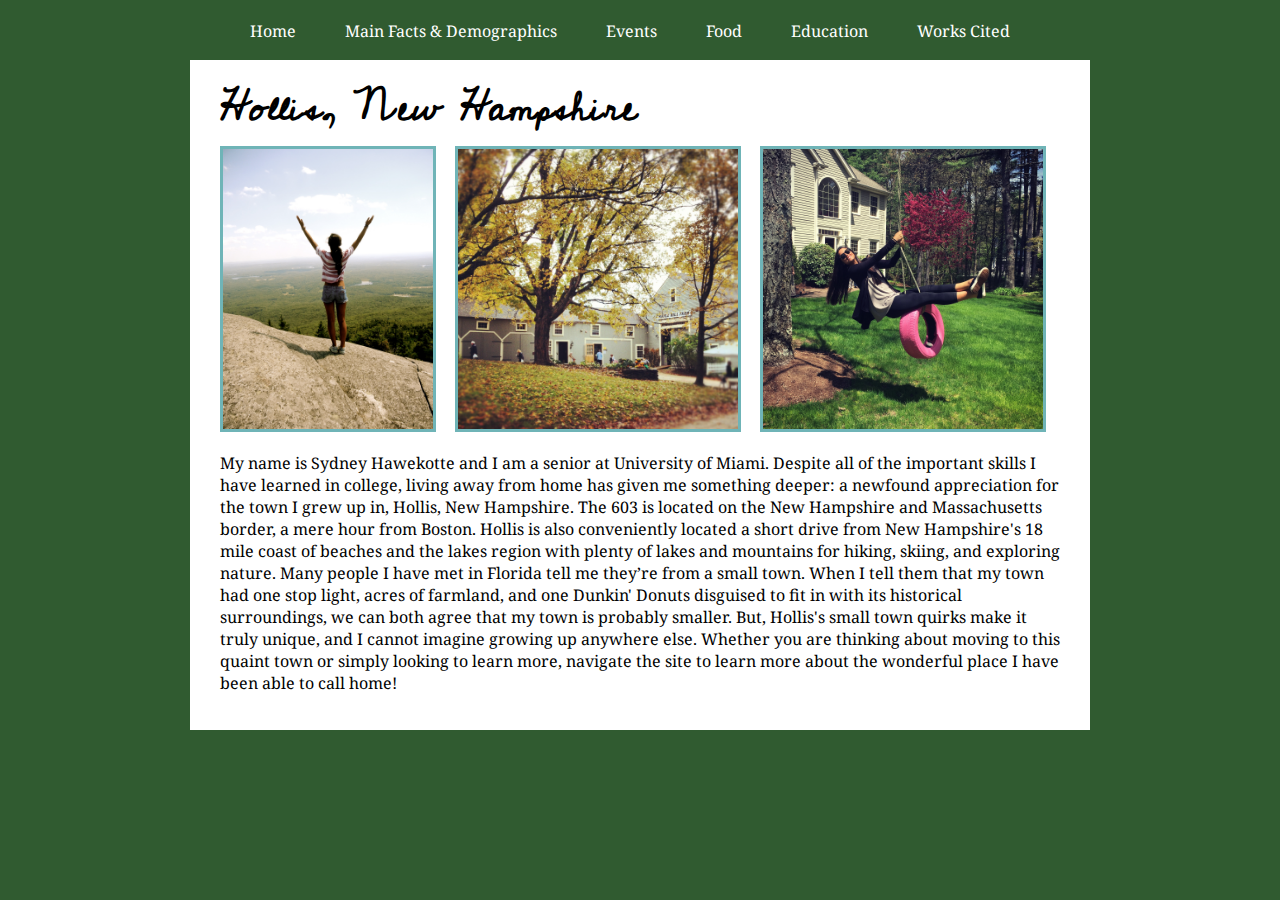
<file: index.html>
<!DOCTYPE html>
<html lang="en">

<head>
  <meta charset="utf-8">
  <title>Hollis, New Hampshire</title>
  <link href="style/style.css" rel="stylesheet"/>
</head>

<body>
  <div id="container">

<header>
  <nav>
    <ul>
      <li>Home</li>
      <li><a href="facts.html">Main Facts &amp; Demographics</a></li>
      <li><a href="events.html">Events</a></li>
      <li><a href="food.html">Food</a></li>
      <li><a href="education.html">Education</a></li>
      <li><a href="sources.html">Works Cited</a></li>
    </ul>
  </nav>
</header>

<main>
  <h1>Hollis, New Hampshire</h1>

  <img src="img/mountain.jpg" alt="Mt. Manadnock hiking" id="hiking"/>
  <img src="img/beaver-brook.jpg" alt="Beaver Brook" id="beaver-brook"/>
  <img src="img/sydney.jpg" alt="Sydney Hawekotte"/>

  <p>My name is Sydney Hawekotte and I am a senior at University of Miami. Despite all of the important skills I have learned in college, living away from home has given me something deeper: a newfound appreciation for the town I grew up in, Hollis, New Hampshire. The 603 is located on the New Hampshire and Massachusetts border, a mere hour from Boston. Hollis is also conveniently located a short drive from New Hampshire's 18 mile coast of beaches and the lakes region with plenty of lakes and mountains for hiking, skiing, and exploring nature. Many people I have met in Florida tell me they’re from a small town. When I tell them that my town had one stop light, acres of farmland, and one Dunkin' Donuts disguised to fit in with its historical surroundings, we can both agree that my town is probably smaller. But, Hollis's small town quirks make it truly unique, and I cannot imagine growing up anywhere else. Whether you are thinking about moving to this quaint town or simply looking to learn more, navigate the site to learn more about the wonderful place I have been able to call home!</p>


</main>


</div>
</body>
</html>
</file>
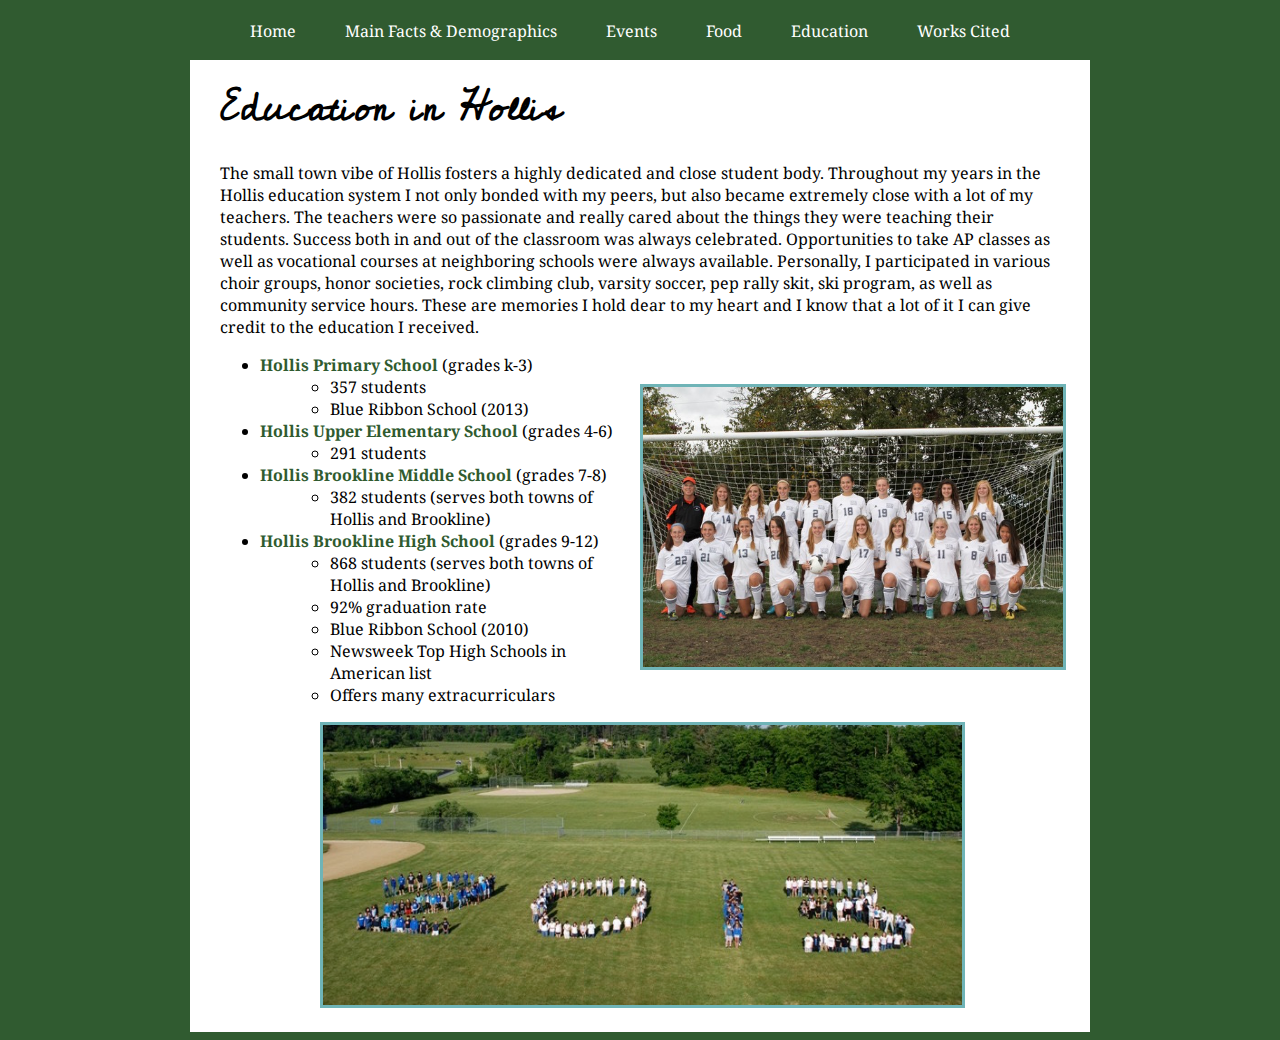
<file: education.html>
<!DOCTYPE html>
<html lang="en">

<head>
  <meta charset="utf-8">
  <title>Education in Hollis, NH</title>
  <link href="style/style.css" rel="stylesheet"/>
</head>

<body>
  <div id="container">

<header>
  <nav>
    <ul>
      <li><a href="index.html">Home</a></li>
      <li><a href="facts.html">Main Facts &amp; Demographics</a></li>
      <li><a href="events.html">Events</a></li>
      <li><a href="food.html">Food</a></li>
      <li>Education</li>
      <li><a href="sources.html">Works Cited</a></li>
    </ul>
  </nav>
</header>

<main>
  <h1>Education in Hollis</h1>
    <p>The small town vibe of Hollis fosters a highly dedicated and close student body. Throughout my years in the Hollis education system I not only bonded with my peers, but also became extremely close with a lot of my teachers. The teachers were so passionate and really cared about the things they were teaching their students. Success both in and out of the classroom was always celebrated. Opportunities to take AP classes as well as vocational courses at neighboring schools were always available. Personally, I participated in various choir groups, honor societies, rock climbing club, varsity soccer, pep rally skit, ski program, as well as community service hours. These are memories I hold dear to my heart and I know that a lot of it I can give credit to the education I received.</p>

<section id="education-facts">
  <ul>
    <li><strong>Hollis Primary School</strong> (grades k-3)
      <ul>
        <li>357 students</li>
        <li>Blue Ribbon School (2013)</li>
      </ul>
    </li>
    <li><strong>Hollis Upper Elementary School</strong> (grades 4-6)
      <ul>
        <li>291 students</li>
      </ul>
    </li>
    <li><strong>Hollis Brookline Middle School</strong> (grades 7-8)
      <ul>
        <li>382 students (serves both towns of Hollis and Brookline)</li>
      </ul>
    </li>
    <li><strong>Hollis Brookline High School</strong> (grades 9-12)
      <ul>
        <li>868 students (serves both towns of Hollis and Brookline)</li>
        <li>92% graduation rate</li>
        <li>Blue Ribbon School (2010)</li>
        <li>Newsweek Top High Schools in American list</li>
        <li>Offers many extracurriculars</li>
      </ul>
    </li>
  </ul>
</section>

<section>
  <article id="soccer">
    <img src="img/soccer.jpg" alt="HBHS Soccer Team"/>
  </article>

  <article id="class-photo">
    <img src="img/2013.jpg" alt="Class of 2103"/>
  </article>
</section>

</main>
</div>
</body>
</html>
</file>
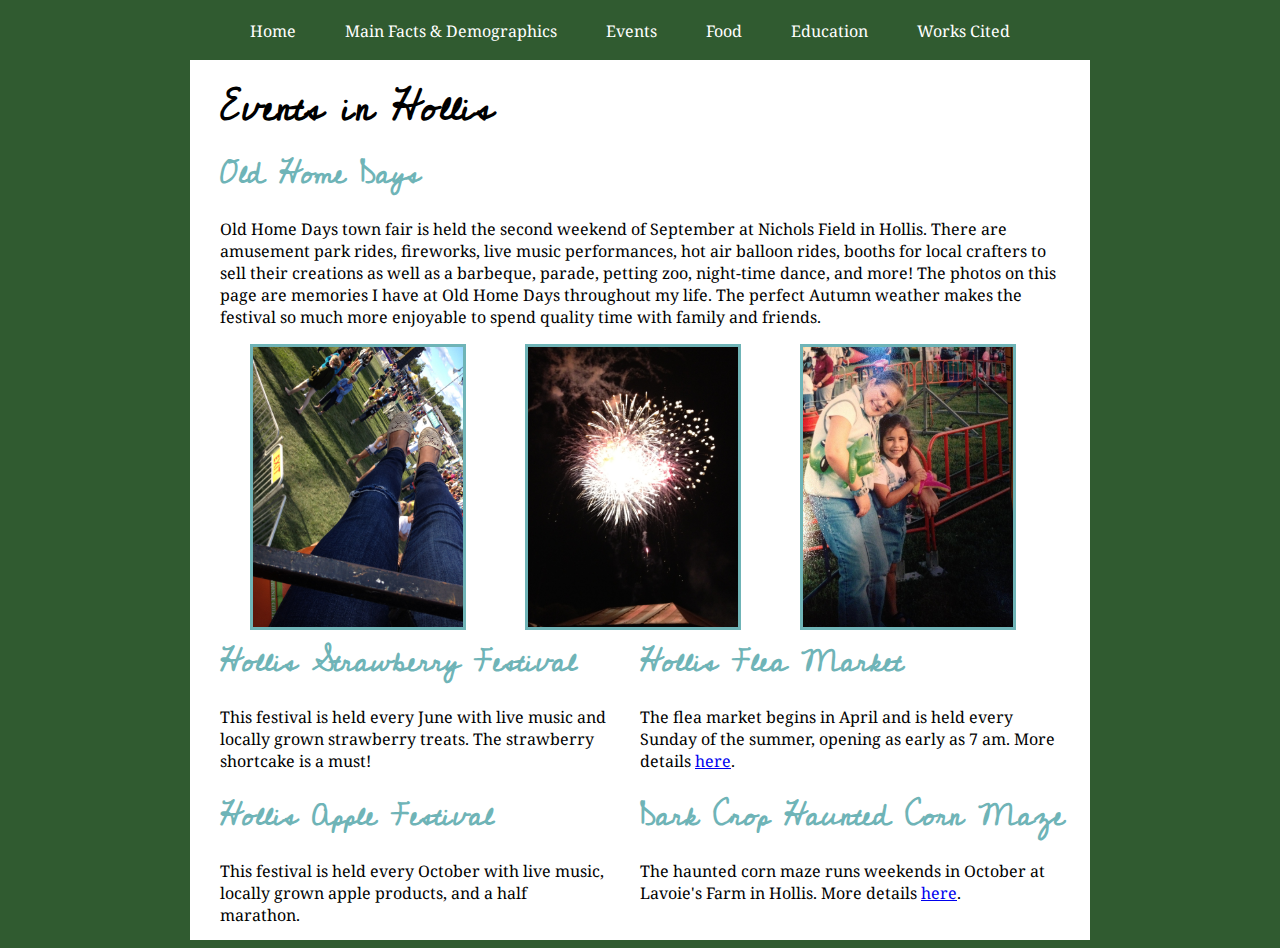
<file: events.html>
<!DOCTYPE html>
<html lang="en">

<head>
  <meta charset="utf-8">
  <title>Events in Hollis, NH</title>
  <link href="style/style.css" rel="stylesheet"/>
</head>

<body>
  <div id="container">

<header>
  <nav>
    <ul>
      <li><a href="index.html">Home</a></li>
      <li><a href="facts.html">Main Facts &amp; Demographics</a></li>
      <li>Events</li>
      <li><a href="food.html">Food</a></li>
      <li><a href="education.html">Education</a></li>
      <li><a href="sources.html">Works Cited</a></li>
    </ul>
  </nav>
</header>

<main>
  <h1>Events in Hollis</h1>
  <h2>Old Home Days</h2>
    <p>Old Home Days town fair is held the second weekend of September at Nichols Field in Hollis. There are amusement park rides, fireworks, live music performances, hot air balloon rides, booths for local crafters to sell their creations as well as a barbeque, parade, petting zoo, night-time dance, and more! The photos on this page are memories I have at Old Home Days throughout my life. The perfect Autumn weather makes the festival so much more enjoyable to spend quality time with family and friends.</p>

    <img src="img/swings.jpg" alt="Old Home Days swings" id="swings"/>
    <img src="img/firework.jpg" alt="Old Home Days Firework" id="firework"/>
    <img src="img/britt.jpg" alt="Brittney and Sydney at Old Home Days"/>

<div id="events-1">
  <h2>Hollis Strawberry Festival</h2>
    <p>This festival is held every June with live music and locally grown strawberry treats. The strawberry shortcake is a must!</p>

  <h2>Hollis Apple Festival</h2>
    <p>This festival is held every October with live music, locally grown apple products, and a half marathon.</p>
</div>

<div>
  <h2>Hollis Flea Market</h2>
    <p>The flea market begins in April and is held every Sunday of the summer, opening as early as 7 am. More details <a href="http://www.hollisflea.com/">here</a>.</p>

  <h2>Dark Crop Haunted Corn Maze</h2>
    <p>The haunted corn maze runs weekends in October at Lavoie's Farm in Hollis. More details <a href="http://www.thedarkcrop.com/">here</a>.</p>
</div>

</main>

</div>
</body>
</html>
</file>
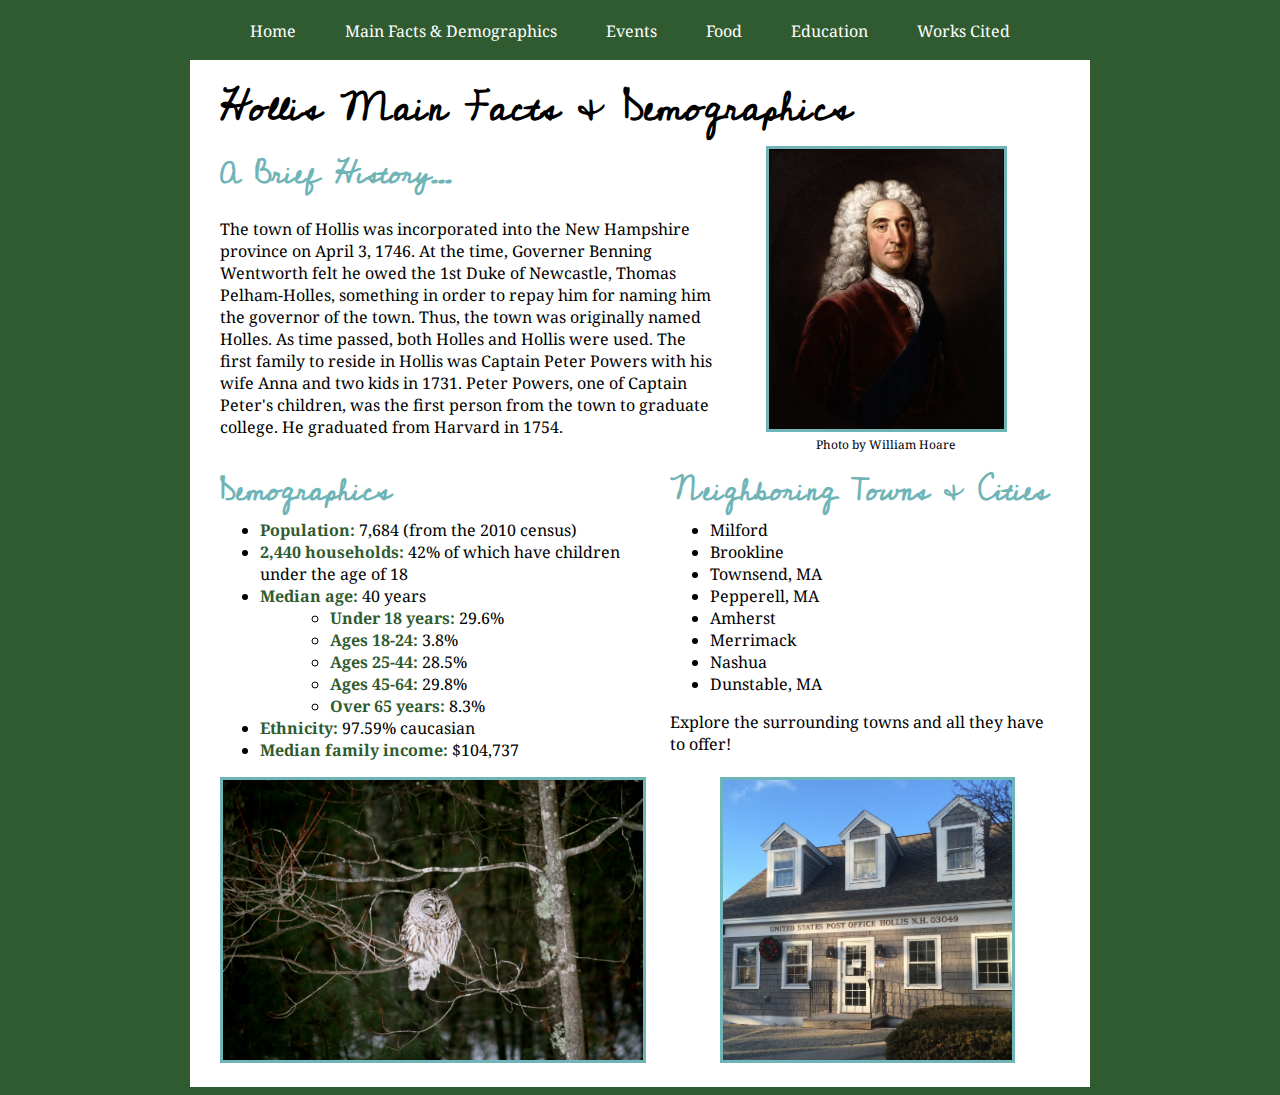
<file: facts.html>
<!DOCTYPE html>
<html lang="en">

<head>
  <meta charset="utf-8">
  <title>Hollis, NH Main Facts</title>
  <link href="style/style.css" rel="stylesheet"/>
</head>

<body>
  <div id="container">

<header>
  <nav>
    <ul>
      <li><a href="index.html">Home</a></li>
      <li>Main Facts &amp; Demographics</li>
      <li><a href="events.html">Events</a></li>
      <li><a href="food.html">Food</a></li>
      <li><a href="education.html">Education</a></li>
      <li><a href="sources.html">Works Cited</a></li>
    </ul>
  </nav>
</header>

<main>
    <h1>Hollis Main Facts &amp; Demographics</h1>

<section>
  <article id="history">
    <h2>A Brief History...</h2>
      <p>The town of Hollis was incorporated into the New Hampshire province on April 3, 1746. At the time, Governer Benning Wentworth felt he owed the 1st Duke of Newcastle, Thomas Pelham-Holles, something in order to repay him for naming him the governor of the town. Thus, the town was originally named Holles. As time passed, both Holles and Hollis were used. The first family to reside in Hollis was Captain Peter Powers with his wife Anna and two kids in 1731. Peter Powers, one of Captain Peter's children, was the first person from the town to graduate college. He graduated from Harvard in 1754.</p>
  </article>

  <article id="history-pic">
    <img src="img/thomas.jpg" alt="Photo of Thomas Pelham-Holles"/>
    <p class="caption">Photo by William Hoare</p>
  </article>
</section>

<section id="demographics">
    <h2>Demographics</h2>
    <ul>
      <li><strong>Population:</strong> 7,684 (from the 2010 census)</li>
      <li><strong>2,440 households:</strong> 42% of which have children under the age of 18</li>
      <li><strong>Median age:</strong> 40 years
        <ul>
          <li><strong>Under 18 years:</strong> 29.6%</li>
          <li><strong>Ages 18-24:</strong> 3.8%</li>
          <li><strong>Ages 25-44:</strong> 28.5%</li>
          <li><strong>Ages 45-64:</strong> 29.8%</li>
          <li><strong>Over 65 years:</strong> 8.3%</li>
        </ul>
      </li>
      <li><strong>Ethnicity:</strong> 97.59% caucasian</li>
      <li><strong>Median family income:</strong> $104,737</li>
    </ul>
</section>

<section id="towns">
    <h2>Neighboring Towns &amp; Cities</h2>
    <ul>
      <li>Milford</li>
      <li>Brookline</li>
      <li>Townsend, MA</li>
      <li>Pepperell, MA</li>
      <li>Amherst</li>
      <li>Merrimack</li>
      <li>Nashua</li>
      <li>Dunstable, MA</li>
    </ul>
    <p>Explore the surrounding towns and all they have to offer!</p>
  </section>


  <section class="clear-float">
      <img src="img/owl.jpg" alt="Photo of an Owl"/ id="owl">
      <img src="img/post-office.jpg" alt="The Hollis Post Office"/>
  </section>

</main>
</div>
</body>
</html>
</file>
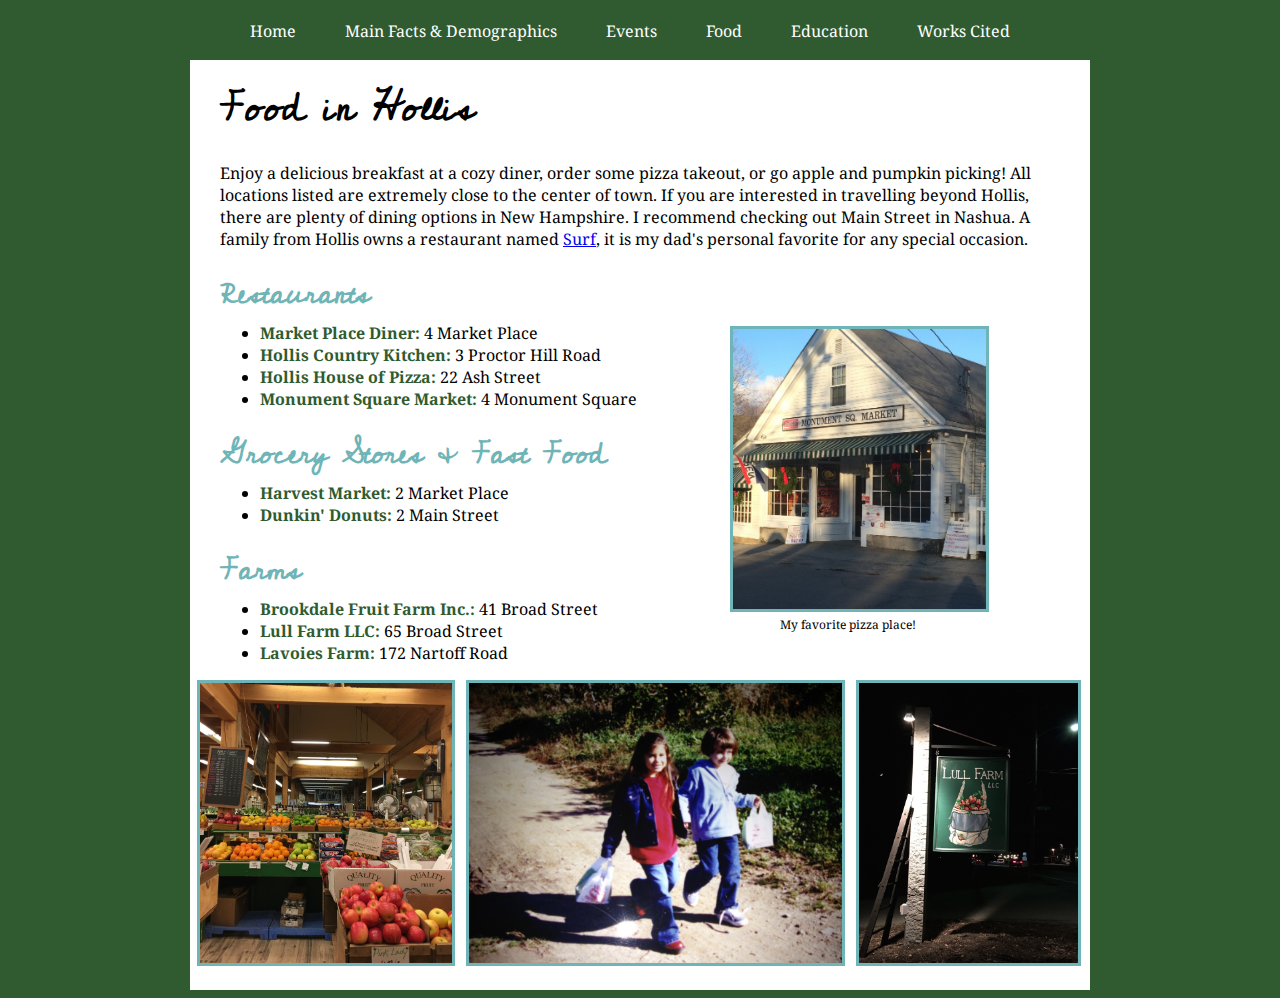
<file: food.html>
<!DOCTYPE html>
<html lang="en">

<head>
  <meta charset="utf-8">
  <title>Food in Hollis, NH</title>
  <link href="style/style.css" rel="stylesheet"/>
</head>

<body>
  <div id="container">

<header>
  <nav>
    <ul>
      <li><a href="index.html">Home</a></li>
      <li><a href="facts.html">Main Facts &amp; Demographics</a></li>
      <li><a href="events.html">Events</a></li>
      <li>Food</li>
      <li><a href="education.html">Education</a></li>
      <li><a href="sources.html">Works Cited</a></li>
    </ul>
  </nav>
</header>

  <main>
    <h1>Food in Hollis</h1>
    <p>Enjoy a delicious breakfast at a cozy diner, order some pizza takeout, or go apple and pumpkin picking! All locations listed are extremely close to the center of town. If you are interested in travelling beyond Hollis, there are plenty of dining options in New Hampshire. I recommend checking out Main Street in Nashua. A family from Hollis owns a restaurant named <a href="http://surfseafood.com/">Surf</a>, it is my dad's personal favorite for any special occasion.</p>

    <section id="restaurants">
      <article>
      <h2>Restaurants</h2>
        <ul>
          <li><strong>Market Place Diner:</strong> 4 Market Place</li>
          <li><strong>Hollis Country Kitchen:</strong> 3 Proctor Hill Road</li>
          <li><strong>Hollis House of Pizza:</strong> 22 Ash Street</li>
          <li><strong>Monument Square Market:</strong> 4 Monument Square</li>
        </ul>
      </article>

      <article>
      <h2>Grocery Stores &amp; Fast Food</h2>
        <ul>
          <li><strong>Harvest Market:</strong> 2 Market Place</li>
          <li><strong>Dunkin' Donuts:</strong> 2 Main Street</li>
        </ul>
      </article>

      <article>
      <h2>Farms</h2>
        <ul>
          <li><strong>Brookdale Fruit Farm Inc.:</strong> 41 Broad Street</li>
          <li><strong>Lull Farm LLC:</strong> 65 Broad Street</li>
          <li><strong>Lavoies Farm:</strong> 172 Nartoff Road</li>
        </ul>
      </article>
    </section>

      <article id="restaurants-pic">
        <img src="img/monument-sq.jpg" alt="Monument Square Market"/>
        <p class="caption">My favorite pizza place!</p>
      </article>

      <section class="clear-float">
        <img src="img/lull2.jpg" alt="Lull Farm Produce" id="lull"/>
        <img src="img/apple-picking.jpg" alt="Erin and Sydney apple picking" id="erin"/>
        <img src="img/lull.jpg" alt="Lull Farm Stand"/>
      </section>

  </main>

</div>
</body>
</html>
</file>
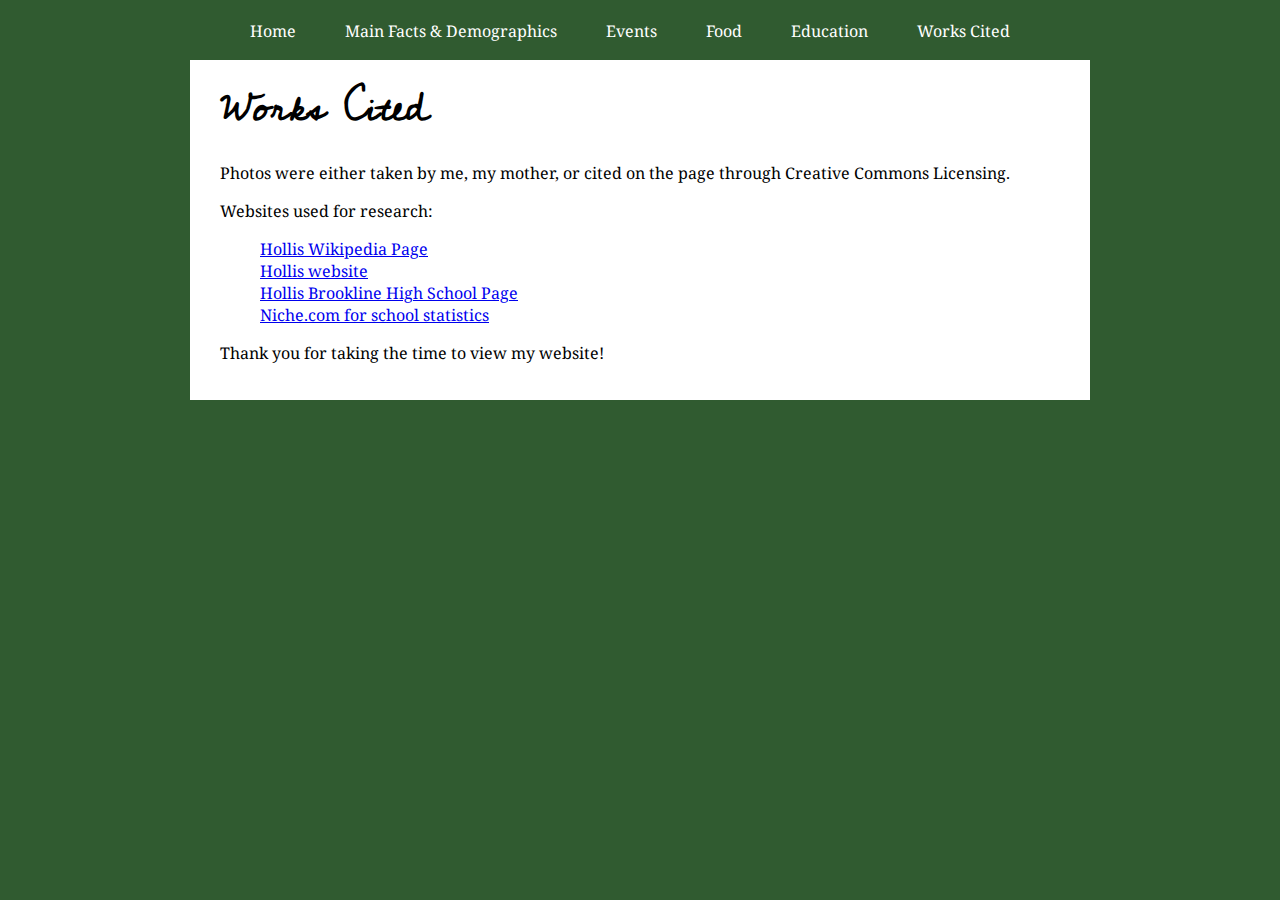
<file: sources.html>
<!DOCTYPE html>
<html lang="en">

<head>
  <meta charset="utf-8">
  <title>Works Cited</title>
  <link href="style/style.css" rel="stylesheet"/>
</head>

<body>
  <div id="container">

<header>
  <nav>
    <ul>
      <li><a href="index.html">Home</a></li>
      <li><a href="facts.html">Main Facts &amp; Demographics</a></li>
      <li><a href="events.html">Events</a></li>
      <li><a href="food.html">Food</a></li>
      <li><a href="education.html">Education</a></li>
      <li>Works Cited</li>
    </ul>
  </nav>
</header>

<main>
<h1>Works Cited</h1>

<p>Photos were either taken by me, my mother, or cited on the page through Creative Commons Licensing.</p>
<p>Websites used for research:</p>
<ul class="no-bullet">
  <li><a href="https://en.wikipedia.org/wiki/Hollis,_New_Hampshire">Hollis Wikipedia Page</a></li>
  <li><a href="http://www.hollisnh.org/">Hollis website</a></li>
  <li><a href="https://en.wikipedia.org/wiki/Hollis/Brookline_High_School">Hollis Brookline High School Page</a></li>
  <li><a href="https://k12.niche.com/">Niche.com for school statistics</a></li>
</ul>

<p>Thank you for taking the time to view my website!</p>

</main>

</div>
</body>
</html>
</file>
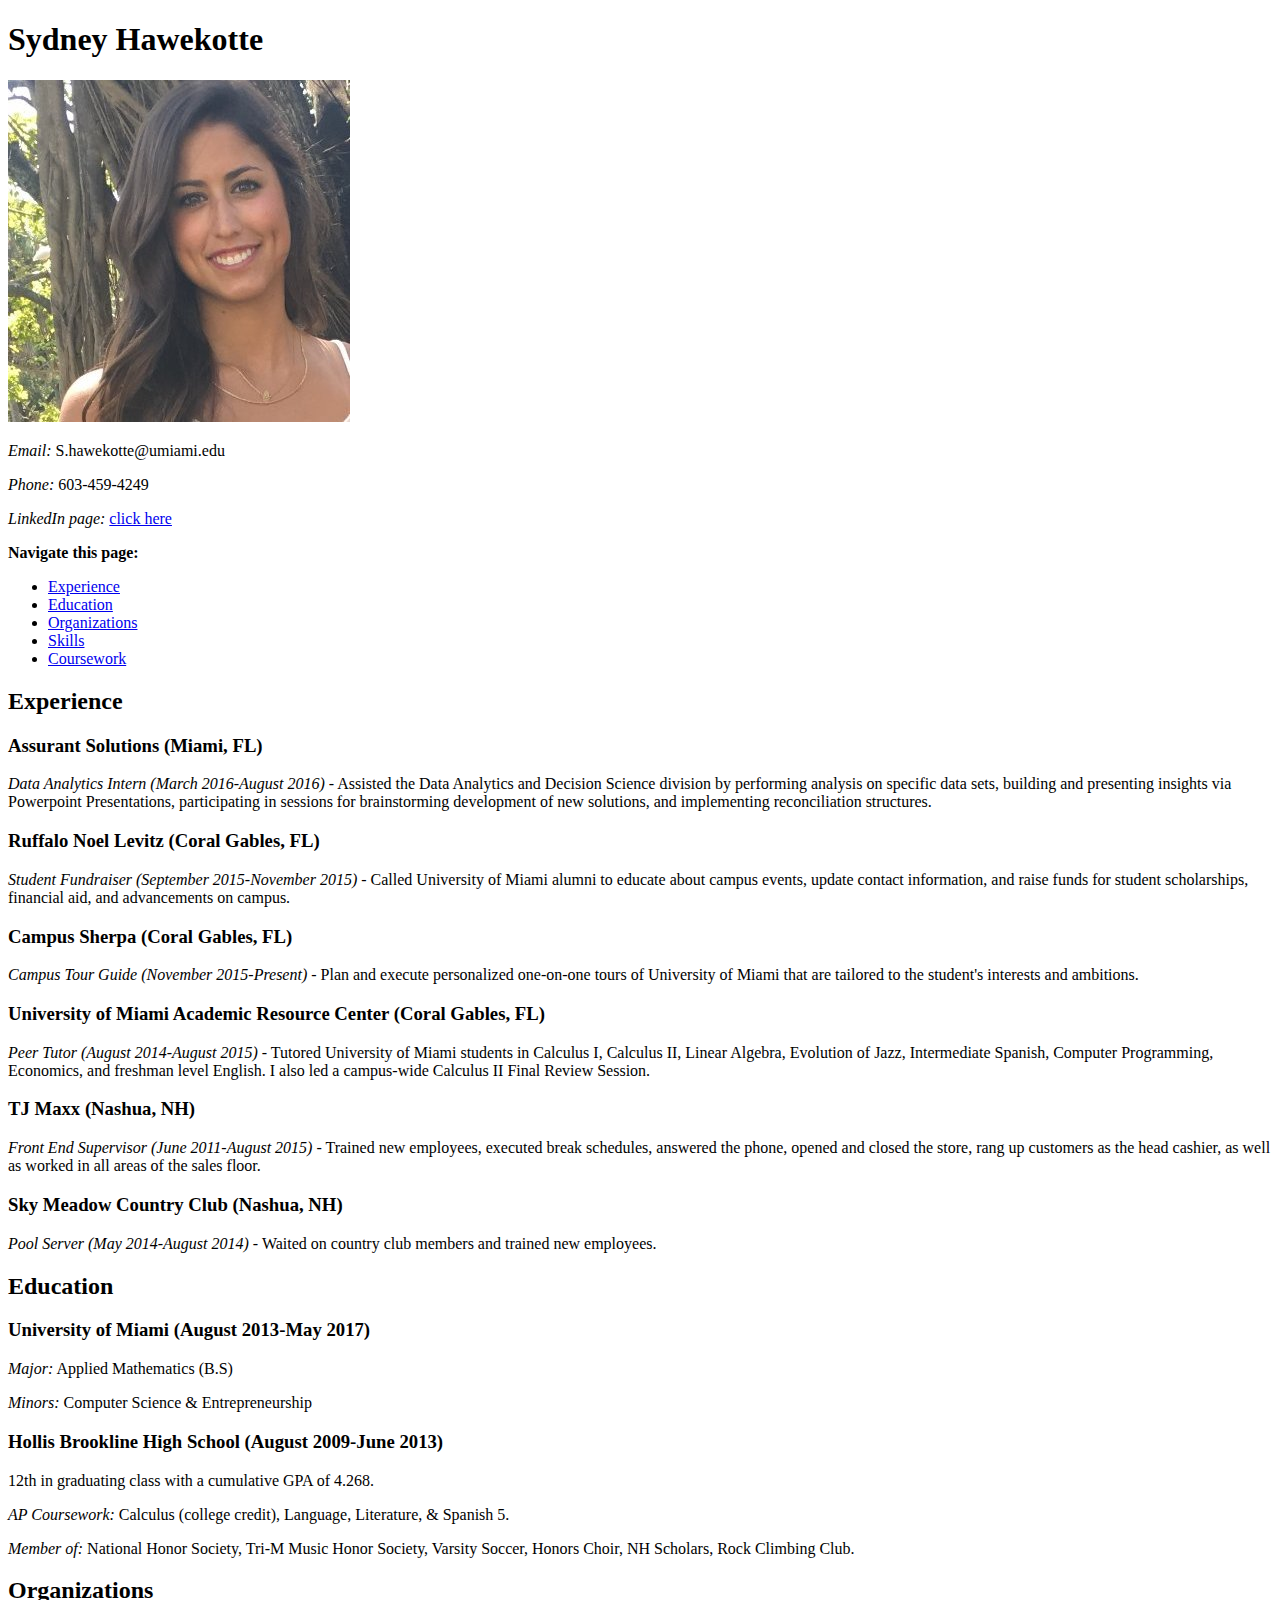
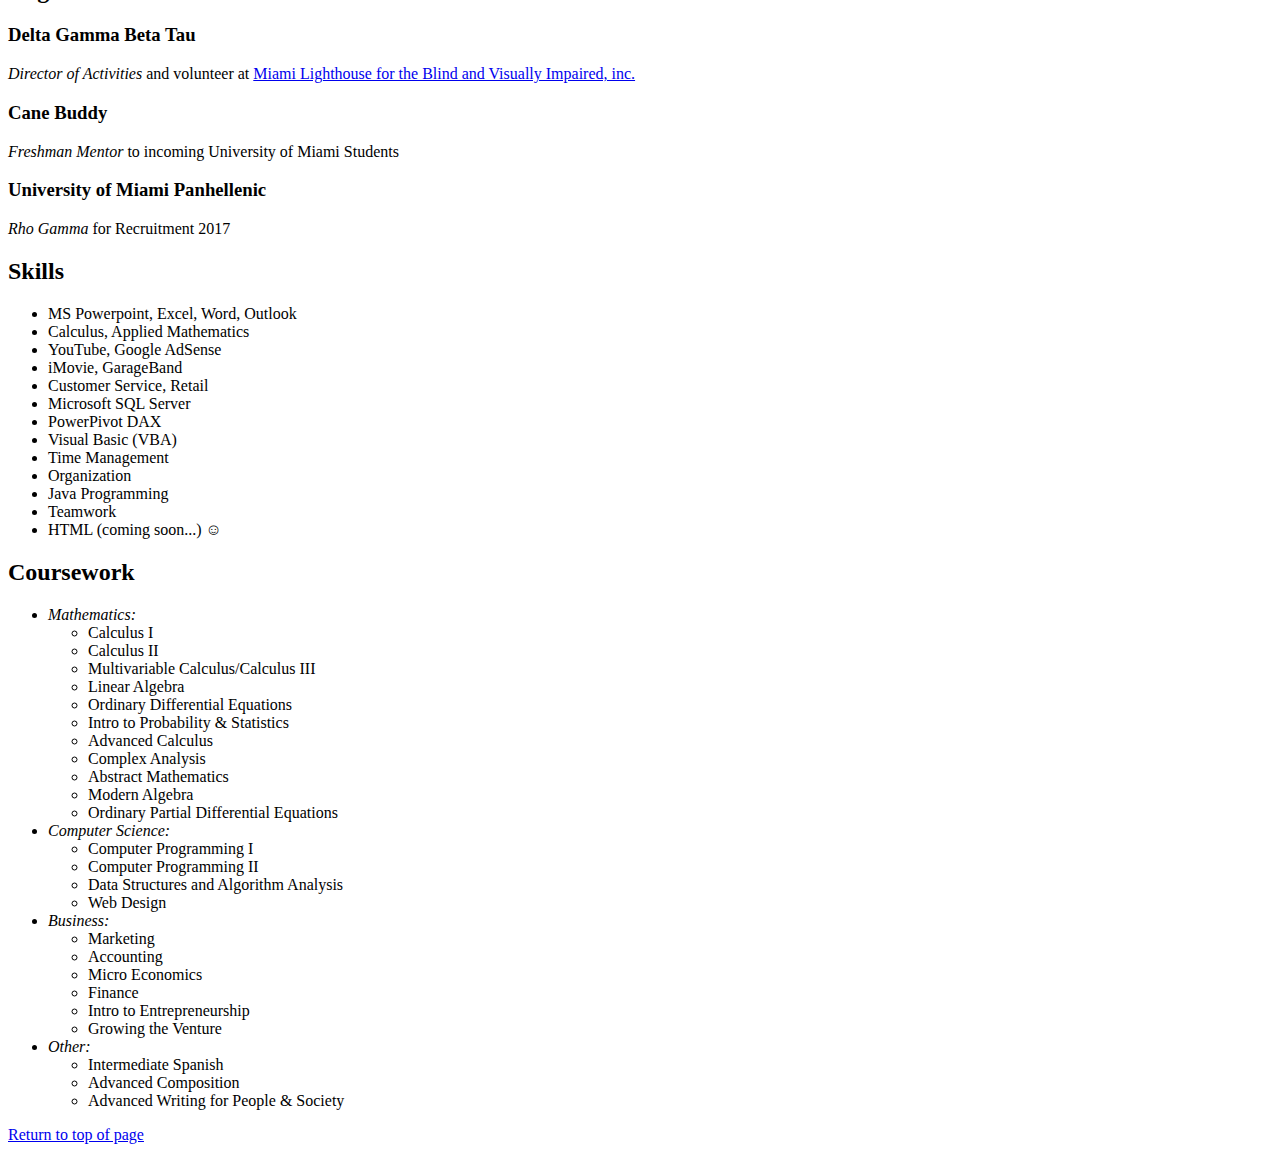
<file: html-proj/resume.html>
<!DOCTYPE html>
<html lang="en">

<head>
  <meta charset="utf-8">
  <title>Sydney Hawekotte's Resume</title>
</head>

<body>

<header id="top">
  <h1>Sydney Hawekotte</h1>
    <img src="headshot.jpg" alt="Photo of Sydney Hawekotte"/>
    <p><em>Email:</em> S.hawekotte@umiami.edu</p>
    <p><em>Phone:</em> 603-459-4249</p>
    <p><em>LinkedIn page:</em> <a href="https://www.linkedin.com/in/sydney-hawekotte">click here</a></p>

    <nav>
      <p><strong>Navigate this page:</strong></p>
        <ul>
          <li><a href="#experience">Experience</a></li>
          <li><a href="#education">Education</a></li>
          <li><a href="#organizations">Organizations</a></li>
          <li><a href="#skills">Skills</a></li>
          <li><a href="#coursework">Coursework</a></li>
        </ul>
    </nav>
</header>

<main>

<section id="experience">
  <h2>Experience</h2>
    <h3>Assurant Solutions (Miami, FL)</h3>
      <p><em>Data Analytics Intern (March 2016-August 2016)</em> - Assisted the Data Analytics and Decision Science division by performing analysis on specific data sets, building and presenting insights via Powerpoint Presentations, participating in sessions for brainstorming development of new solutions, and implementing reconciliation structures.</p>

    <h3>Ruffalo Noel Levitz (Coral Gables, FL)</h3>
      <p><em>Student Fundraiser (September 2015-November 2015)</em> - Called University of Miami alumni to educate about campus events, update contact information, and raise funds for student scholarships, financial aid, and advancements on campus.</p>

    <h3>Campus Sherpa (Coral Gables, FL)</h3>
      <p><em>Campus Tour Guide (November 2015-Present)</em> - Plan and execute personalized one-on-one tours of University of Miami that are tailored to the student's interests and ambitions.</p>

    <h3>University of Miami Academic Resource Center (Coral Gables, FL)</h3>
      <p><em>Peer Tutor (August 2014-August 2015)</em> - Tutored University of Miami students in Calculus I, Calculus II, Linear Algebra, Evolution of Jazz, Intermediate Spanish, Computer Programming, Economics, and freshman level English. I also led a campus-wide Calculus II Final Review Session.</p>

    <h3>TJ Maxx (Nashua, NH)</h3>
      <p><em>Front End Supervisor (June 2011-August 2015)</em> - Trained new employees, executed break schedules, answered the phone, opened and closed the store, rang up customers as the head cashier, as well as worked in all areas of the sales floor.</p>

    <h3>Sky Meadow Country Club (Nashua, NH)</h3>
      <p><em>Pool Server (May 2014-August 2014)</em> - Waited on country club members and trained new employees.</p>
</section>

<section id="education">
  <h2>Education</h2>
    <h3>University of Miami (August 2013-May 2017)</h3>
      <p><em>Major:</em> Applied Mathematics (B.S)</p>
      <p><em>Minors:</em> Computer Science &amp; Entrepreneurship</p>

    <h3> Hollis Brookline High School (August 2009-June 2013)</h3>
      <p>12th in graduating class with a cumulative GPA of 4.268.</p>
      <p><em>AP Coursework:</em> Calculus (college credit), Language, Literature, &amp; Spanish 5.</p>
      <p><em>Member of:</em> National Honor Society, Tri-M Music Honor Society, Varsity Soccer, Honors Choir, NH Scholars, Rock Climbing Club.</p>
</section>

<section id="organizations">
  <h2>Organizations</h2>
    <h3>Delta Gamma Beta Tau</h3>
      <p><em>Director of Activities</em> and volunteer at <a href="http://www.miamilighthouse.org">Miami Lighthouse for the Blind and Visually Impaired, inc.</a></p>

    <h3>Cane Buddy</h3>
      <p><em>Freshman Mentor</em> to incoming University of Miami Students</p>

    <h3>University of Miami Panhellenic</h3>
      <p><em>Rho Gamma</em> for Recruitment 2017</p>
</section>

<section id="skills">
  <h2>Skills</h2>
    <ul>
      <li>MS Powerpoint, Excel, Word, Outlook</li>
      <li>Calculus, Applied Mathematics</li>
      <li>YouTube, Google AdSense</li>
      <li>iMovie, GarageBand</li>
      <li>Customer Service, Retail</li>
      <li>Microsoft SQL Server</li>
      <li>PowerPivot DAX</li>
      <li>Visual Basic (VBA)</li>
      <li>Time Management</li>
      <li>Organization</li>
      <li>Java Programming</li>
      <li>Teamwork</li>
      <li>HTML (coming soon...) &#9786;</li>
    </ul>
</section>

<section id="coursework">
  <h2>Coursework</h2>
    <ul>
      <li><em>Mathematics:</em>
        <ul>
          <li>Calculus I</li>
          <li>Calculus II</li>
          <li>Multivariable Calculus/Calculus III</li>
          <li>Linear Algebra</li>
          <li>Ordinary Differential Equations</li>
          <li>Intro to Probability &amp; Statistics</li>
          <li>Advanced Calculus</li>
          <li>Complex Analysis</li>
          <li>Abstract Mathematics</li>
          <li>Modern Algebra</li>
          <li>Ordinary Partial Differential Equations</li>
        </ul>
      </li>

      <li><em>Computer Science:</em>
        <ul>
          <li>Computer Programming I</li>
          <li>Computer Programming II</li>
          <li>Data Structures and Algorithm Analysis</li>
          <li>Web Design</li>
        </ul>
      </li>

      <li><em>Business:</em>
        <ul>
          <li>Marketing</li>
          <li>Accounting</li>
          <li>Micro Economics</li>
          <li>Finance</li>
          <li>Intro to Entrepreneurship</li>
          <li>Growing the Venture</li>
        </ul>
      </li>

      <li><em>Other:</em>
        <ul>
          <li>Intermediate Spanish</li>
          <li>Advanced Composition</li>
          <li>Advanced Writing for People &amp; Society</li>
        </ul>
      </li>
  </ul>

</section>

</main>

<footer>
  <a href="#top">Return to top of page</a>
</footer>

</body>
</html>
</file>
<file: style/style.css>
@import url('https://fonts.googleapis.com/css?family=Cedarville+Cursive|Noto+Serif');

/*styling applies to everything*/
body{
  background-color: #305b30;
}

#container{
  max-width: 900px;
  min-width: 900px;
  margin: 0 auto;
  background-color: white;
}

nav{
  position: absolute;
  top:0;
  width:900px;
  margin: 0 auto;
}

nav ul{
  margin:20px 0;
}

nav li{
  display: inline-block;
  padding-right: 25px;
  padding-left: 20px;
  color: white;
}

nav li a{
  text-decoration: none;
  color: white;
}

nav li a:hover{
  background-color: white;
  color: black;
}

main{
  margin-top: 60px;
  padding-bottom: 20px;
}

img{
  height: 280px;
  width: auto;
  border: 3px solid #6fb4b7;
}

p{
  font-family: 'Noto Serif',serif;
  padding: 0 30px 0 30px;
}

li{
  font-family: 'Noto Serif',serif;
}

h1,h2{
  font-family: 'Cedarville Cursive',cursive;
}

h1{
  margin-bottom: 0;
  font-size: 40px;
  padding: 10px 0 0 30px;
}

h2{
  font-size: 30px;
  color: #6fb4b7;
  padding-left: 30px;
  margin: 0;
}

.caption{
  font-size: 12px;
  margin: 0px;
  margin-bottom: 10px;
  padding-left: 50px;
}

strong{
  font-weight: bolder;
  color: #305b30;
}

.no-bullet{
  list-style: none;
}

ul{
  margin-left: 30px;
  margin-top: 0;
}

.clear-float{
  clear:both;
}

a:hover{
  background-color: #eee;
  color: black;
}

/*styling applies to home page*/
#hiking{
  margin-left: 30px;
  margin-right: 15px;
}

#beaver-brook{
  margin-right: 15px;
}

/*styling applies to facts page*/

#history{
  width:62%;
  float:left;
  margin-right: 2%;
  margin-top: 0px;
}

#history-pic{
  width:36%;
  float:right;
}

#demographics{
  clear: right;
  width: 50%;
  float: left;
}

#towns{
  width: 50%;
  float: right;
}

#owl{
  margin-left: 30px;
  margin-right: 70px;
}

/*styling applies to events page*/
#events-1{
  width: 50%;
  float: left;
}

#swings{
  margin-left: 60px;
  margin-right: 55px;
}

#firework{
  margin-right: 55px;
}

/*styling applies to food page*/
#restaurants{
  width:55%;
  float:left;
  margin-right: 5%;
}

#restaurants-pic{
  width:40%;
  float:right;
  padding-top: 60px;
}

#lull{
  margin-left: 7px;
  margin-right: 7px;
}

#erin{
  margin-right: 7px;
}

/*styling applies to education page*/
#education-facts{
  width: 50%;
  float: left;
}

#soccer{
  width: 50%;
  float:right;
  margin-top: 30px;
}

#class-photo{
  margin-left: 130px;
}
</file>
